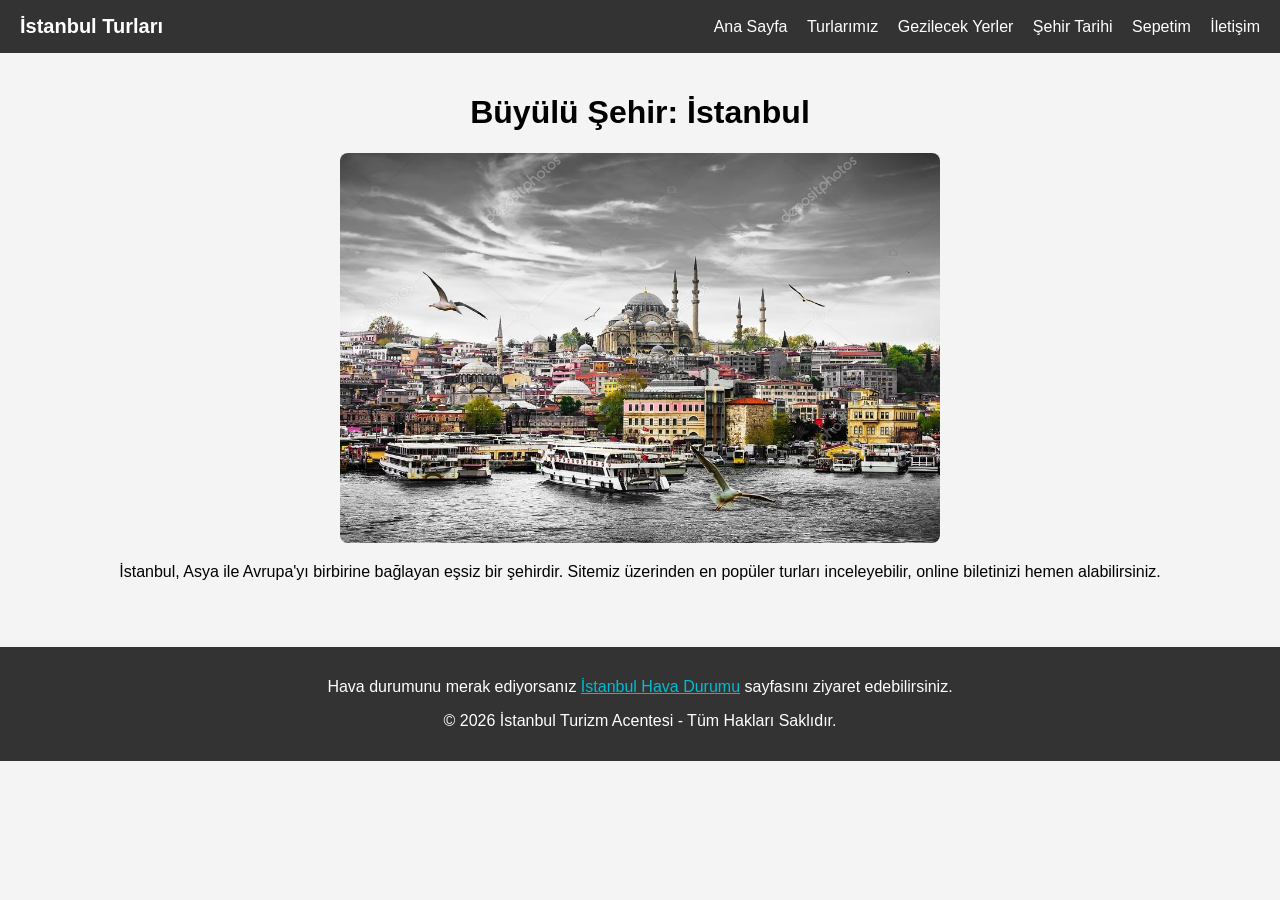
<file: index.html>
<!DOCTYPE html>
<html lang="tr">
<head>
    <meta charset="UTF-8">
    <meta name="viewport" content="width=device-width, initial-scale=1.0">
    <title>İstanbul Turizm Acentesi</title>
    <link rel="stylesheet" href="styles/style.css">
</head>
<body>

    <div class="navbar">
        <div class="logo">İstanbul Turları</div>
        <div class="menuleri-tut">
            <a href="index.html">Ana Sayfa</a>
            <a href="pages/turlar.html">Turlarımız</a>
            <a href="pages/gezilecek_yerler.html">Gezilecek Yerler</a>
            <a href="pages/tarihce.html">Şehir Tarihi</a>
            <a href="pages/sepet.html">Sepetim</a>
            <a href="pages/iletisim.html">İletişim</a>
        </div>
    </div>

    <div class="ana-icerik">
        <h1>Büyülü Şehir: İstanbul</h1>
        <img src="img/sehir.jpg" alt="İstanbul Manzarası" class="ana-resim">
        <p>İstanbul, Asya ile Avrupa'yı birbirine bağlayan eşsiz bir şehirdir. Sitemiz üzerinden en popüler turları inceleyebilir, online biletinizi hemen alabilirsiniz.</p>
    </div>

    <div class="footer">
        <p>Hava durumunu merak ediyorsanız <a href="https://www.mgm.gov.tr" target="_blank">İstanbul Hava Durumu</a> sayfasını ziyaret edebilirsiniz.</p>
        <p>© 2026 İstanbul Turizm Acentesi - Tüm Hakları Saklıdır.</p>
    </div>

    <script src="scripts/myscript.js"></script>
</body>
</html>
</file>
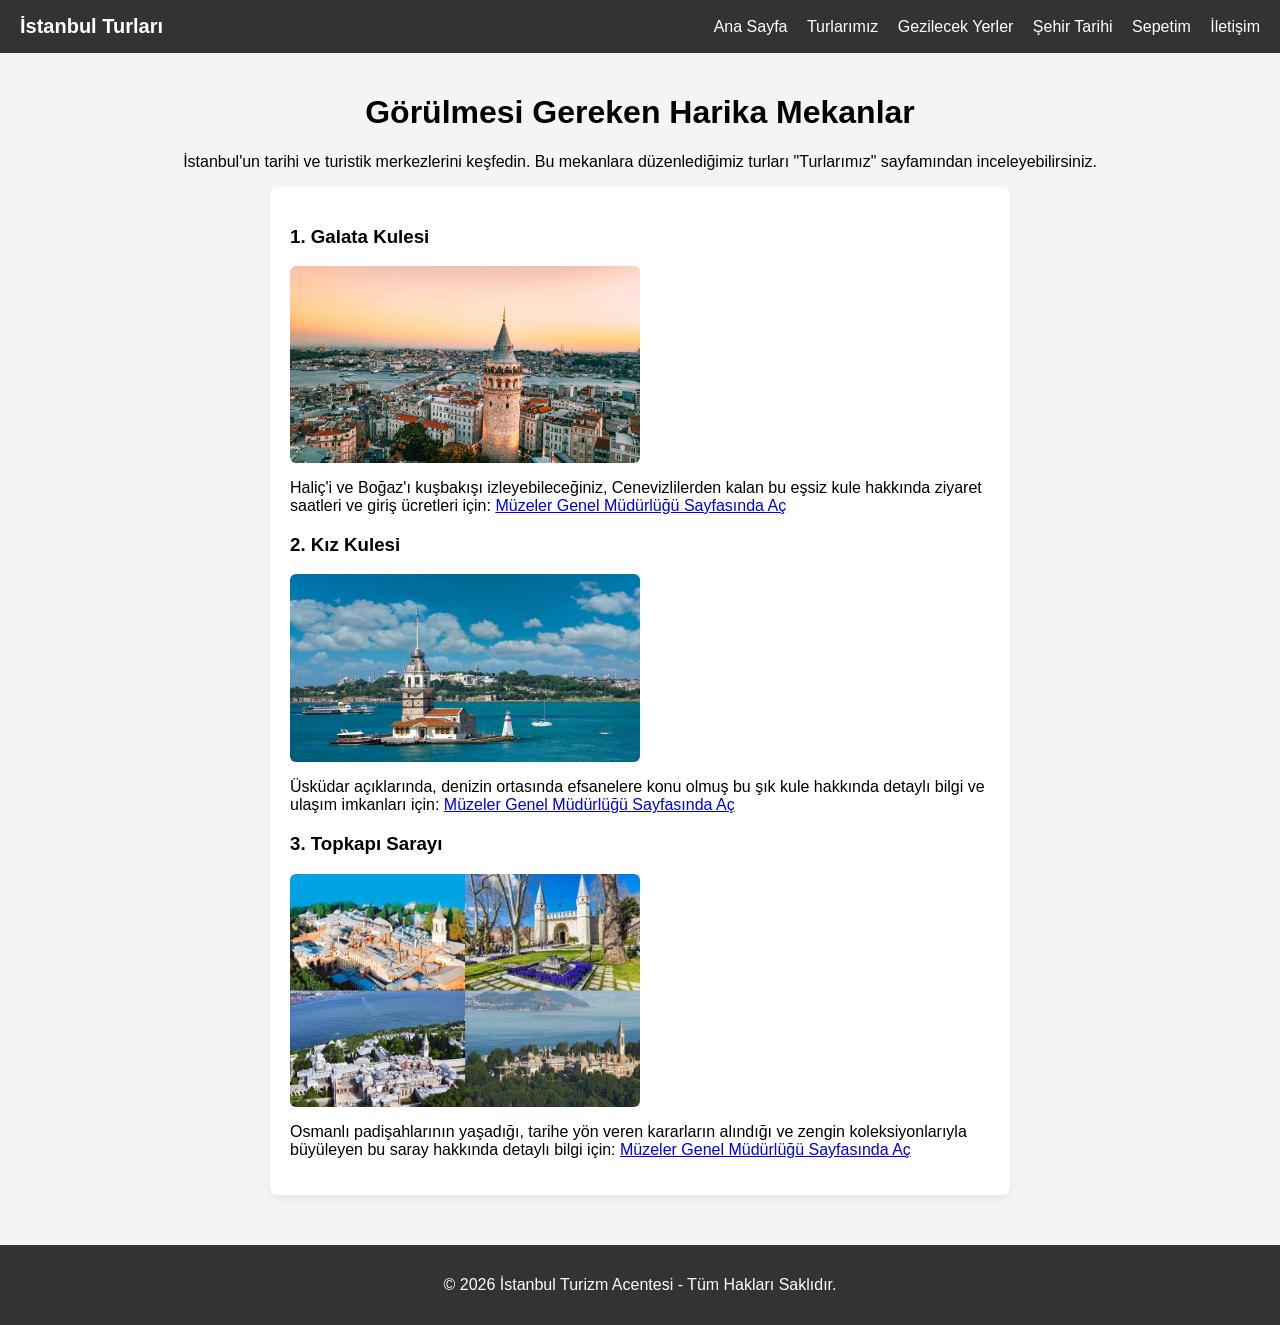
<file: pages/gezilecek_yerler.html>
<!DOCTYPE html>
<html lang="tr">
<head>
    <meta charset="UTF-8">
    <meta name="viewport" content="width=device-width, initial-scale=1.0">
    <title>Gezilecek Yerler - İstanbul Turları</title>
    <link rel="stylesheet" href="../styles/style.css">
</head>
<body>

    <div class="navbar">
        <div class="logo">İstanbul Turları</div>
        <div class="menuleri-tut">
            <a href="../index.html">Ana Sayfa</a>
            <a href="turlar.html">Turlarımız</a>
            <a href="gezilecek_yerler.html">Gezilecek Yerler</a>
            <a href="tarihce.html">Şehir Tarihi</a>
            <a href="sepet.html">Sepetim</a>
            <a href="iletisim.html">İletişim</a>
        </div>
    </div>

    <div class="ana-icerik">
        <h1>Görülmesi Gereken Harika Mekanlar</h1>
        <p>İstanbul'un tarihi ve turistik merkezlerini keşfedin. Bu mekanlara düzenlediğimiz turları "Turlarımız" sayfamından inceleyebilirsiniz.</p>

        <div class="rehber-icerik">
            <h3>1. Galata Kulesi</h3>
            <img src="../img/galata_kulesi.jpg" alt="Galata Kulesi" class="rehber-resim">
            <p>Haliç'i ve Boğaz'ı kuşbakışı izleyebileceğiniz, Cenevizlilerden kalan bu eşsiz kule hakkında ziyaret saatleri ve giriş ücretleri için:
               <a href="https://muze.gov.tr/muze-detay?SectionId=GLT04&DistId=MRK" target="_blank">Müzeler Genel Müdürlüğü Sayfasında Aç</a>
            </p>

            <h3>2. Kız Kulesi</h3>
            <img src="../img/kiz_kulesi.jpg" alt="Kız Kulesi" class="rehber-resim">
            <p>Üsküdar açıklarında, denizin ortasında efsanelere konu olmuş bu şık kule hakkında detaylı bilgi ve ulaşım imkanları için:
               <a href="https://muze.gov.tr/muze-detay?SectionId=KIZ01&DistId=MRK" target="_blank">Müzeler Genel Müdürlüğü Sayfasında Aç</a>
            </p>

            <h3>3. Topkapı Sarayı</h3>
            <img src="../img/topkapi_sarayi.jpg" alt="Topkapı Sarayı" class="rehber-resim">
            <p>Osmanlı padişahlarının yaşadığı, tarihe yön veren kararların alındığı ve zengin koleksiyonlarıyla büyüleyen bu saray hakkında detaylı bilgi için:
               <a href="https://muze.gov.tr/muze-detay?SectionId=TKS01&DistId=MRK" target="_blank">Müzeler Genel Müdürlüğü Sayfasında Aç</a>
            </p>
        </div>
    </div>

    <div class="footer">
        
        <p>© 2026 İstanbul Turizm Acentesi - Tüm Hakları Saklıdır.</p>
    </div>

    <script src="../scripts/myscript.js"></script>
</body>
</html>
</file>
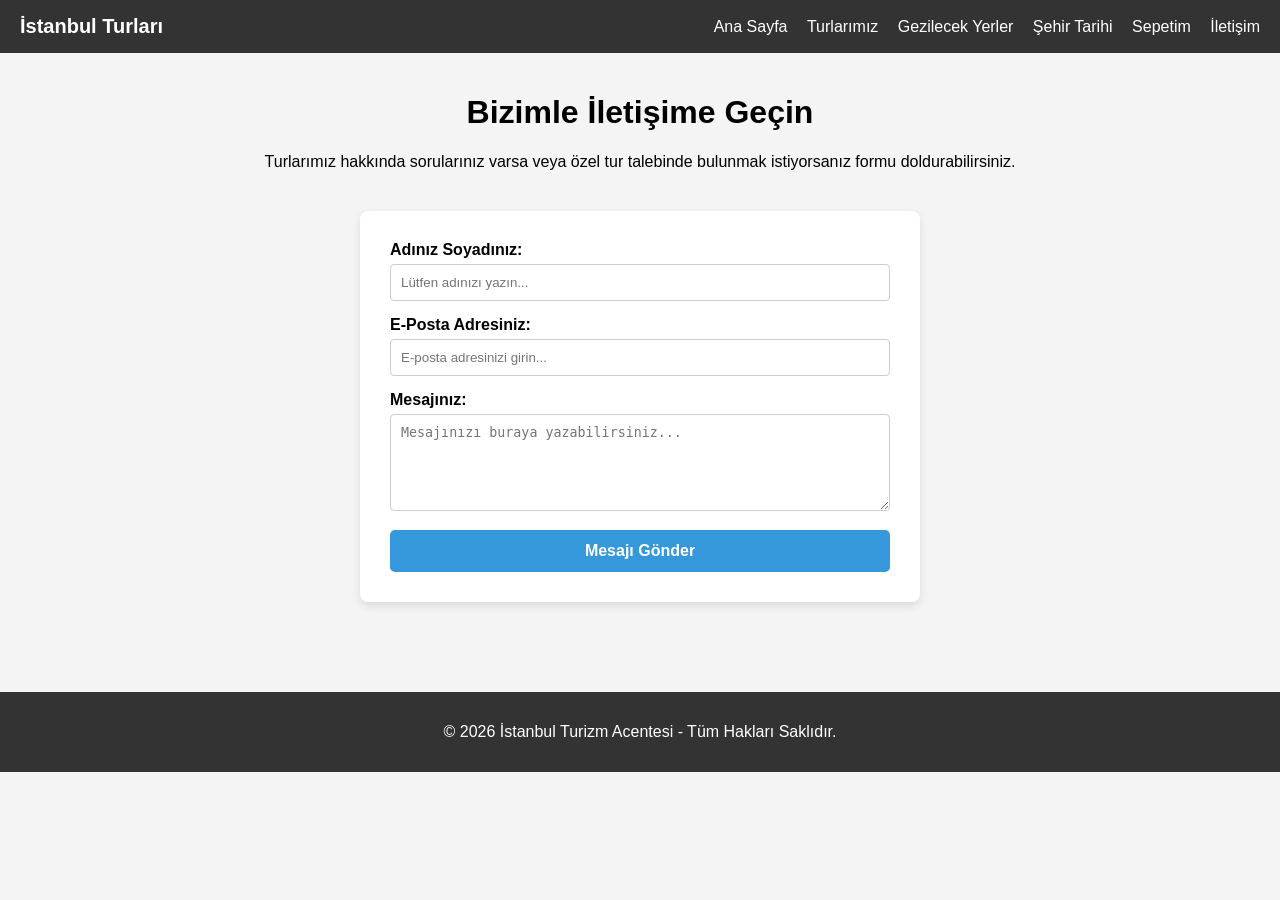
<file: pages/iletisim.html>
<!DOCTYPE html>
<html lang="tr">
<head>
    <meta charset="UTF-8">
    <meta name="viewport" content="width=device-width, initial-scale=1.0">
    <title>İletişim - İstanbul Turları</title>
    <link rel="stylesheet" href="../styles/style.css">
</head>
<body>

    <div class="navbar">
        <div class="logo">İstanbul Turları</div>
        <div class="menuleri-tut">
            <a href="../index.html">Ana Sayfa</a>
            <a href="turlar.html">Turlarımız</a>
            <a href="gezilecek_yerler.html">Gezilecek Yerler</a>
            <a href="tarihce.html">Şehir Tarihi</a>
            <a href="sepet.html">Sepetim</a>
            <a href="iletisim.html">İletişim</a>
        </div>
    </div>
    <div class="ana-icerik">
        <h1>Bizimle İletişime Geçin</h1>
        <p>Turlarımız hakkında sorularınız varsa veya özel tur talebinde bulunmak istiyorsanız formu doldurabilirsiniz.</p>
        
        <div class="form-kutusu">
            <form onsubmit="return formuGonder()">
                
                <div class="form-grup">
                    <label for="adsoyad">Adınız Soyadınız:</label>
                    <input type="text" id="adsoyad" required placeholder="Lütfen adınızı yazın...">
                </div>

                <div class="form-grup">
                    <label for="eposta">E-Posta Adresiniz:</label>
                    <input type="email" id="eposta" required placeholder="E-posta adresinizi girin...">
                </div>

                <div class="form-grup">
                    <label for="mesaj">Mesajınız:</label>
                    <textarea id="mesaj" rows="5" required placeholder="Mesajınızı buraya yazabilirsiniz..."></textarea>
                </div>

                <button type="submit" class="form-btn">Mesajı Gönder</button>
            </form>
        </div>
    </div>

    <div class="footer">
        <p>© 2026 İstanbul Turizm Acentesi - Tüm Hakları Saklıdır.</p>
    </div>
    <script src="../scripts/myscript.js"></script>
</body>
</html>
</file>
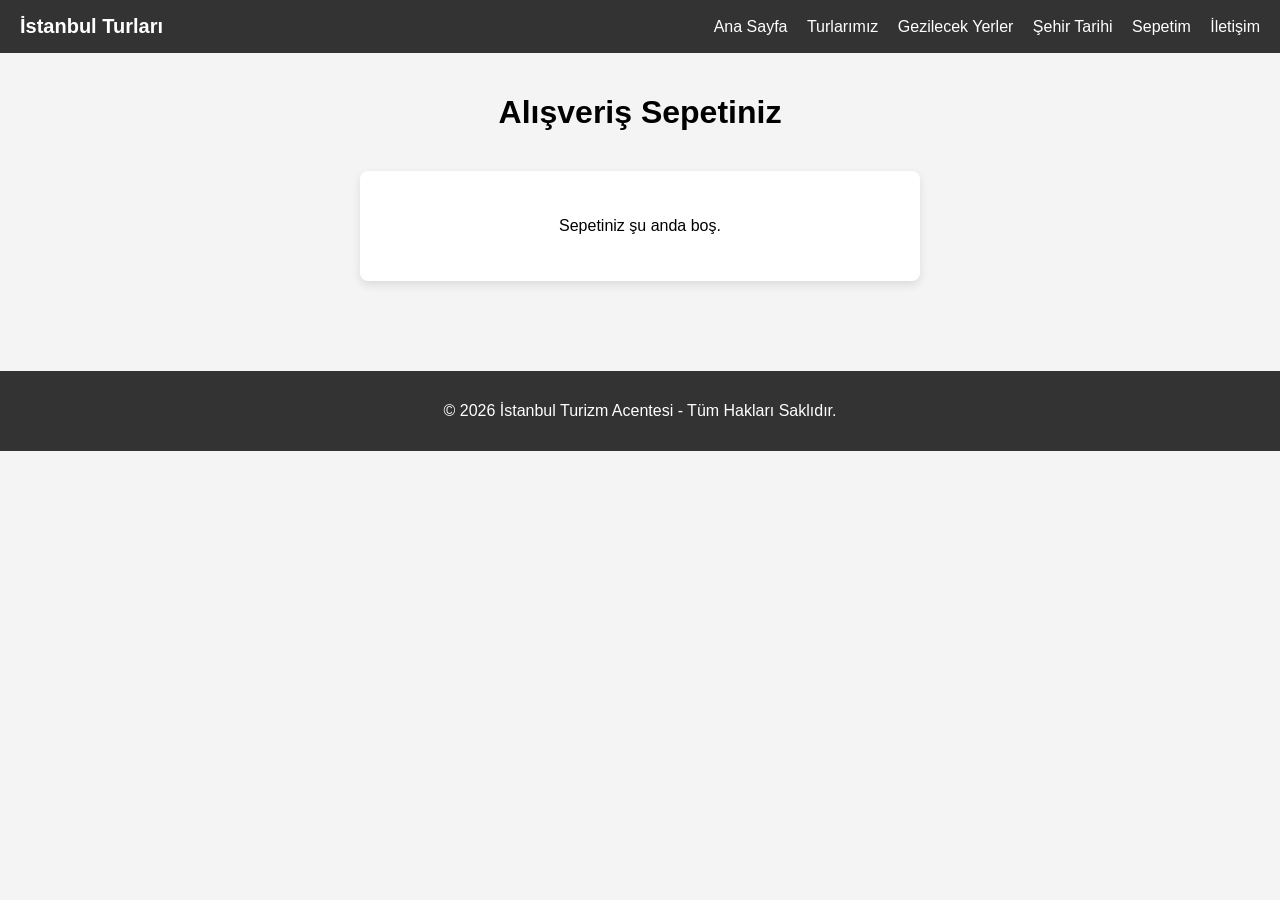
<file: pages/sepet.html>
<!DOCTYPE html>
<html lang="tr">
<head>
    <meta charset="UTF-8">
    <meta name="viewport" content="width=device-width, initial-scale=1.0">
    <title>Sepetim - İstanbul Turları</title>
    <link rel="stylesheet" href="../styles/style.css">
</head>
<body>
<div class="navbar">
        <div class="logo">İstanbul Turları</div>
        <div class="menuleri-tut">
            <a href="../index.html">Ana Sayfa</a>
            <a href="turlar.html">Turlarımız</a>
            <a href="gezilecek_yerler.html">Gezilecek Yerler</a>
            <a href="tarihce.html">Şehir Tarihi</a>
            <a href="sepet.html">Sepetim</a>
            <a href="iletisim.html">İletişim</a>
        </div>
    </div>

    <div class="ana-icerik">
        <h1>Alışveriş Sepetiniz</h1>
        
        <div class="sepet-kutusu">
            <p id="sepet-durum-yazisi">Sepetiniz şu anda boş.</p>
            
            <div id="sepet-detay-alani" style="display: none;">
                <h3 id="sepet-tur-adi">Seçilen Tur: -</h3>
                <p class="sepet-fiyat-yazi">Toplam Tutar: <b id="sepet-toplam-fiyat">0</b> TL</p>
                
                <button onclick="sepetiBosalt()" class="bosalt-btn">Sepeti Temizle</button>
                <button onclick="satinalmaOnayi()" class="onay-btn">Alışverişi Tamamla</button>
            </div>
        </div>
    </div>

  <div class="footer">
        <p>© 2026 İstanbul Turizm Acentesi - Tüm Hakları Saklıdır.</p>
    </div>

    <script src="../scripts/myscript.js"></script>
    
    <script>
       
        var tur = localStorage.getItem("secilenTur");
        var fiyat = localStorage.getItem("turFiyati");

        if (tur && fiyat) {
            document.getElementById("sepet-durum-yazisi").style.display = "none";
            document.getElementById("sepet-detay-alani").style.display = "block";
            
            document.getElementById("sepet-tur-adi").innerText = "Seçilen Tur: " + tur;
            document.getElementById("sepet-toplam-fiyat").innerText = fiyat;
        }
    </script>
</body>
</html>
</file>
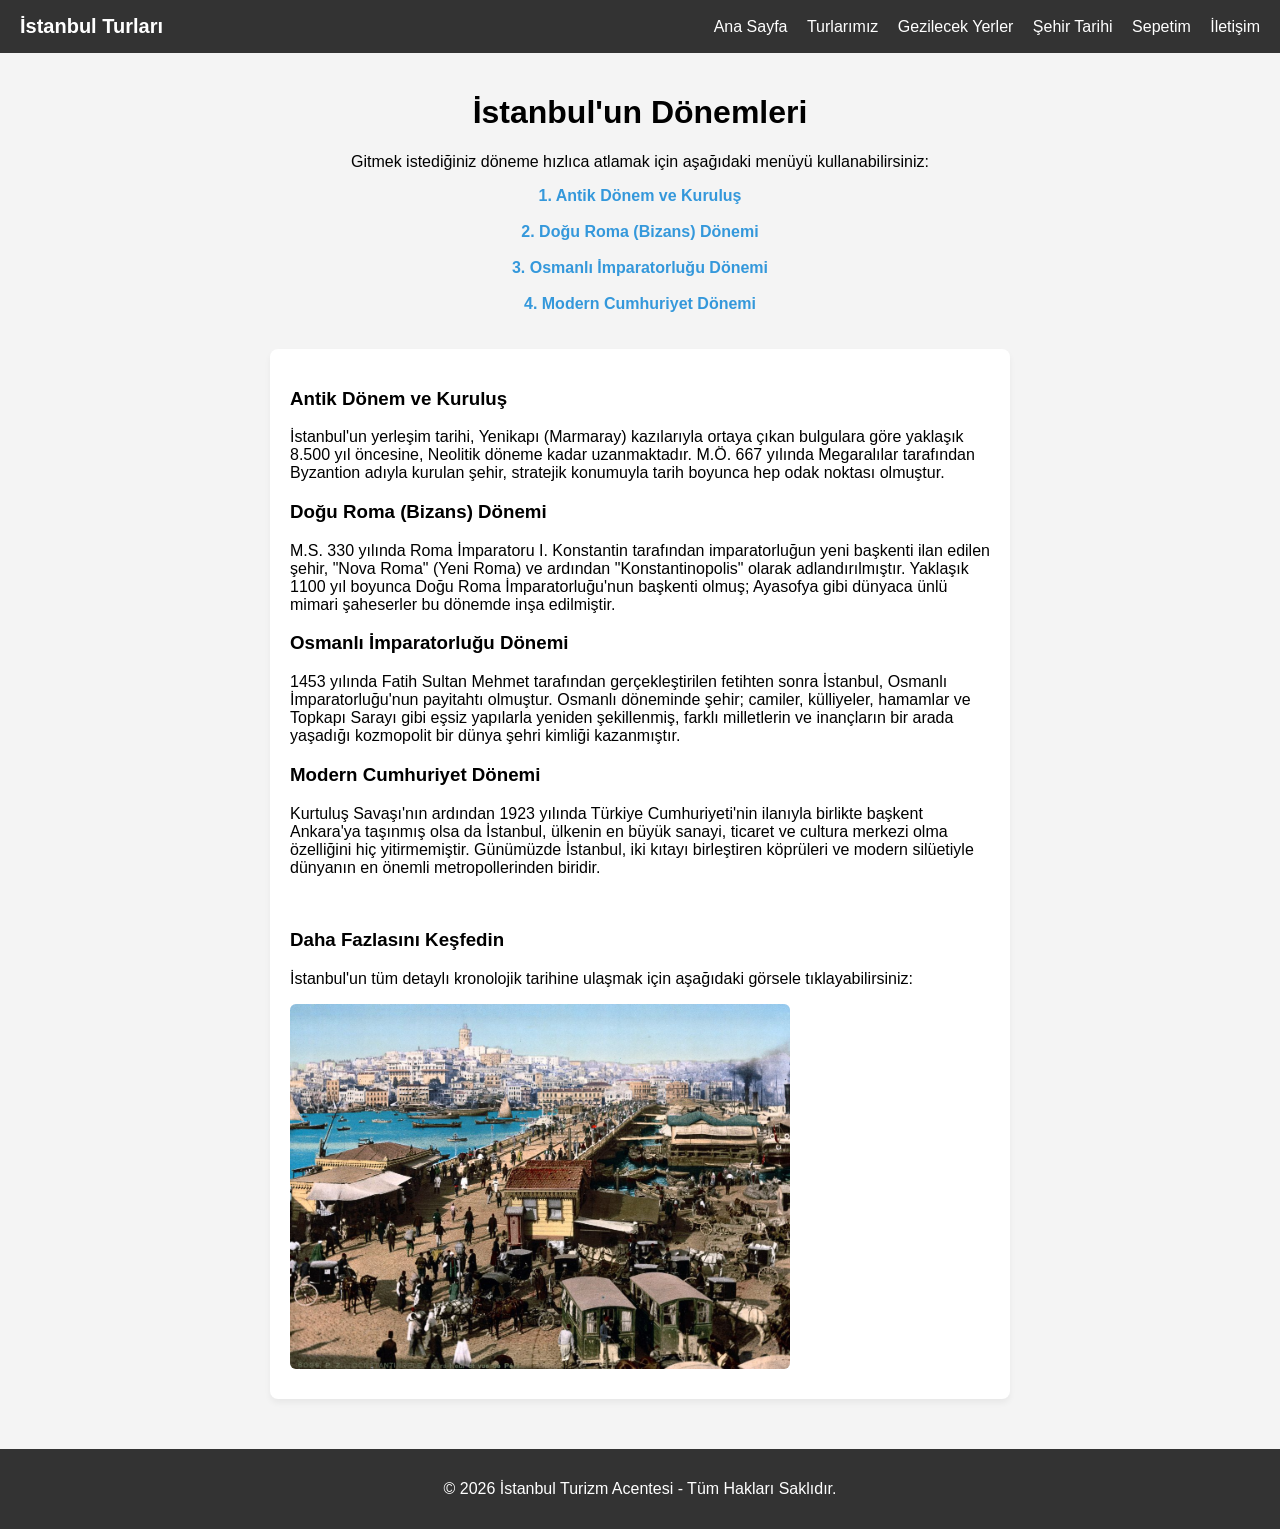
<file: pages/tarihce.html>
<!DOCTYPE html>
<html lang="tr">
<head>
    <meta charset="UTF-8">
    <meta name="viewport" content="width=device-width, initial-scale=1.0">
    <title>Şehir Tarihi - İstanbul Turları</title>
    <link rel="stylesheet" href="../styles/style.css">
</head>
<body>

    <div class="navbar">
        <div class="logo">İstanbul Turları</div>
        <div class="menuleri-tut">
            <a href="../index.html">Ana Sayfa</a>
            <a href="turlar.html">Turlarımız</a>
            <a href="gezilecek_yerler.html">Gezilecek Yerler</a>
            <a href="tarihce.html">Şehir Tarihi</a>
            <a href="sepet.html">Sepetim</a>
            <a href="iletisim.html">İletişim</a>
        </div>
    </div>

    <div class="ana-icerik">
        <h1>İstanbul'un Dönemleri</h1>
        <p>Gitmek istediğiniz döneme hızlıca atlamak için aşağıdaki menüyü kullanabilirsiniz:</p>
        
        <div class="tarih-linkleri">
            <a href="#antik">1. Antik Dönem ve Kuruluş</a><br><br>
            <a href="#bizans">2. Doğu Roma (Bizans) Dönemi</a><br><br>
            <a href="#osmanli">3. Osmanlı İmparatorluğu Dönemi</a><br><br>
            <a href="#modern">4. Modern Cumhuriyet Dönemi</a>
        </div>
        
        <br><br>

        <div class="rehber-icerik" style="text-align: left; max-width: 700px; margin: 0 auto;">
            <h3 id="antik">Antik Dönem ve Kuruluş</h3>
            <p>İstanbul'un yerleşim tarihi, Yenikapı (Marmaray) kazılarıyla ortaya çıkan bulgulara göre yaklaşık 8.500 yıl öncesine, Neolitik döneme kadar uzanmaktadır. M.Ö. 667 yılında Megaralılar tarafından Byzantion adıyla kurulan şehir, stratejik konumuyla tarih boyunca hep odak noktası olmuştur.</p>
            
            <h3 id="bizans">Doğu Roma (Bizans) Dönemi</h3>
            <p>M.S. 330 yılında Roma İmparatoru I. Konstantin tarafından imparatorluğun yeni başkenti ilan edilen şehir, "Nova Roma" (Yeni Roma) ve ardından "Konstantinopolis" olarak adlandırılmıştır. Yaklaşık 1100 yıl boyunca Doğu Roma İmparatorluğu'nun başkenti olmuş; Ayasofya gibi dünyaca ünlü mimari şaheserler bu dönemde inşa edilmiştir.</p>
            
            <h3 id="osmanli">Osmanlı İmparatorluğu Dönemi</h3>
            <p>1453 yılında Fatih Sultan Mehmet tarafından gerçekleştirilen fetihten sonra İstanbul, Osmanlı İmparatorluğu'nun payitahtı olmuştur. Osmanlı döneminde şehir; camiler, külliyeler, hamamlar ve Topkapı Sarayı gibi eşsiz yapılarla yeniden şekillenmiş, farklı milletlerin ve inançların bir arada yaşadığı kozmopolit bir dünya şehri kimliği kazanmıştır.</p>
            
            <h3 id="modern">Modern Cumhuriyet Dönemi</h3>
            <p>Kurtuluş Savaşı'nın ardından 1923 yılında Türkiye Cumhuriyeti'nin ilanıyla birlikte başkent Ankara'ya taşınmış olsa da İstanbul, ülkenin en büyük sanayi, ticaret ve cultura merkezi olma özelliğini hiç yitirmemiştir. Günümüzde İstanbul, iki kıtayı birleştiren köprüleri ve modern silüetiyle dünyanın en önemli metropollerinden biridir.</p>
            
            <br>
            <h3>Daha Fazlasını Keşfedin</h3>
            <p>İstanbul'un tüm detaylı kronolojik tarihine ulaşmak için aşağıdaki görsele tıklayabilirsiniz:</p>
            
            <a href="https://tr.wikipedia.org/wiki/İstanbul'un_tarihi" target="_blank">
                <img src="../img/tarihi_resim.jpg" alt="Detaylı Tarih İçin Tıklayın" class="rehber-resim" style="width: 100%; max-width: 500px; display: block; margin: 10px 0;">
            </a>
        </div>
    </div>

    <div class="footer">

        <p>© 2026 İstanbul Turizm Acentesi - Tüm Hakları Saklıdır.</p>
    </div>

    <script src="../scripts/myscript.js"></script>
</body>
</html>
</file>
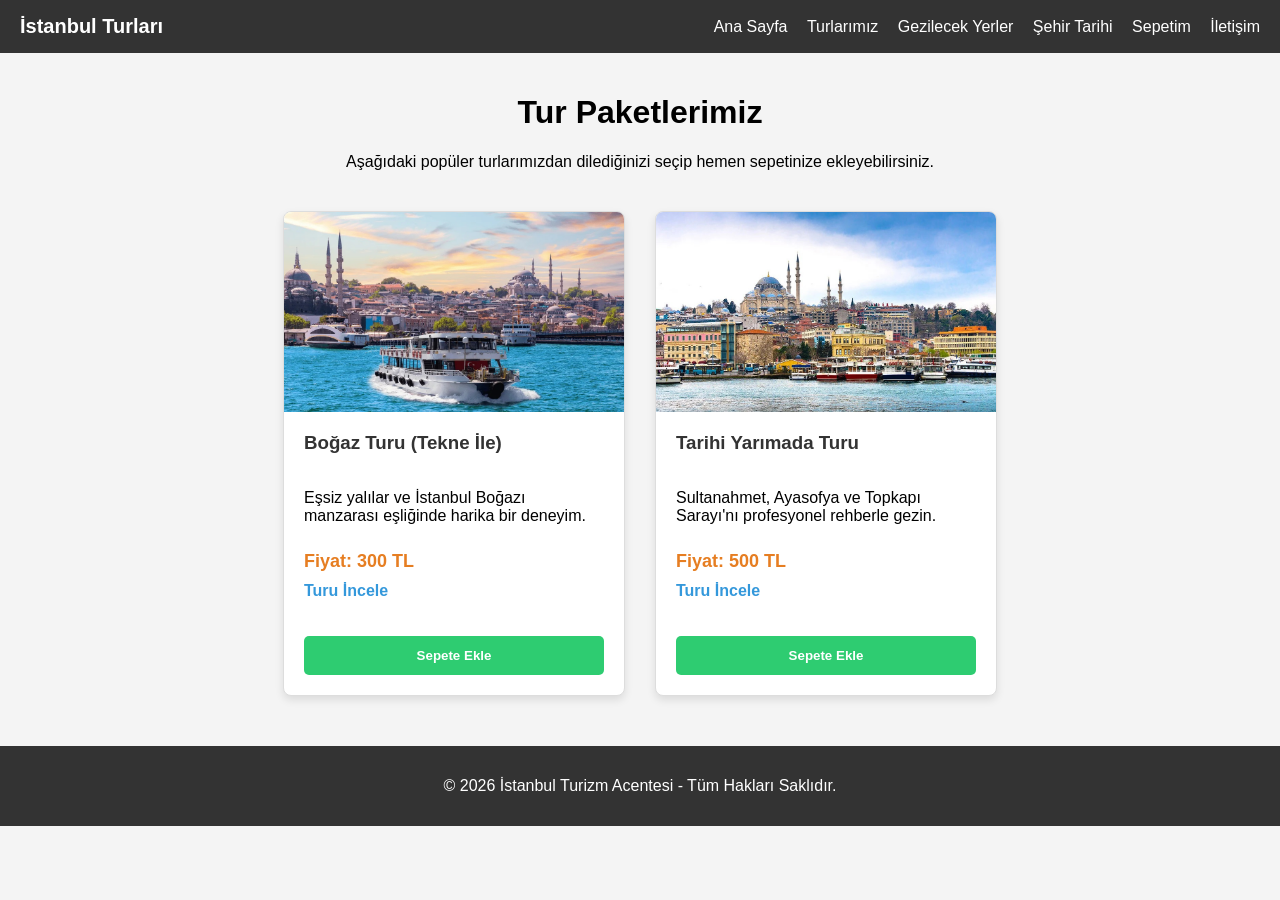
<file: pages/turlar.html>
<!DOCTYPE html>
<html lang="tr">
<head>
    <meta charset="UTF-8">
    <meta name="viewport" content="width=device-width, initial-scale=1.0">
    <title>İstanbul Turları - Ürün Listeleme</title>
    <link rel="stylesheet" href="../styles/style.css">
</head>
<body>

<div class="navbar">
        <div class="logo">İstanbul Turları</div>
        <div class="menuleri-tut">
            <a href="../index.html">Ana Sayfa</a>
            <a href="turlar.html">Turlarımız</a>
            <a href="gezilecek_yerler.html">Gezilecek Yerler</a>
            <a href="tarihce.html">Şehir Tarihi</a>
            <a href="sepet.html">Sepetim</a>
            <a href="iletisim.html">İletişim</a>
        </div>
    </div>

    <div class="ana-icerik">
        <h1>Tur Paketlerimiz</h1>
        <p>Aşağıdaki popüler turlarımızdan dilediğinizi seçip hemen sepetinize ekleyebilirsiniz.</p>
        
 <div class="tur-vitrin-konteyner">
            
            <div class="tur-vitrin-kart">
                <img src="../img/bogaz_turu.jpg" alt="Boğaz Turu" class="vitrin-kart-resim">
                <div class="vitrin-kart-icerik">
                    <h3>Boğaz Turu (Tekne İle)</h3>
                    <p>Eşsiz yalılar ve İstanbul Boğazı manzarası eşliğinde harika bir deneyim.</p>
                    <p class="tur-fiyat"><b>Fiyat: 300 TL</b></p>
                    
                    <a href="tur-detay.html" onclick="detayResminiAyarla('../img/bogaz_turu.jpg', 'Boğaz Turu (Tekne İle)', 300, 'Eşsiz yalılar ve İstanbul Boğazı manzarası eşliğinde lüks teknemizle 2 saatlik harika bir yolculuğa çıkın. Tarihi dokuyu denizden hissedin.')" class="detay-link">Turu İncele</a>
                    <br><br>
                    <button onclick="sepeteEkle('Boğaz Turu', 300)">Sepete Ekle</button>
                </div>
            </div>

            <div class="tur-vitrin-kart">
                <img src="../img/yarim_ada_turu.jpg" alt="Tarihi Yarımada Turu" class="vitrin-kart-resim">
                <div class="vitrin-kart-icerik">
                    <h3>Tarihi Yarımada Turu</h3>
                    <p>Sultanahmet, Ayasofya ve Topkapı Sarayı'nı profesyonel rehberle gezin.</p>
                    <p class="tur-fiyat"><b>Fiyat: 500 TL</b></p>
                    
                    <a href="tur-detay.html" onclick="detayResminiAyarla('../img/yarim_ada_turu.jpg', 'Tarihi Yarımada Turu', 500, 'Sultanahmet Camii, Ayasofya-i Kebir Camii ve Topkapı Sarayı gibi İstanbulun en köklü tarihi mekanlarını uzman rehberlerimiz eşliğinde keşfedin.')" class="detay-link">Turu İncele</a>
                    <br><br>
                    <button onclick="sepeteEkle('Tarihi Yarımada Turu', 500)">Sepete Ekle</button>
                </div>
            </div>

        </div>

        </div>

        </div>

        </div>

        </div>
    </div>

    <div class="footer">
    
        <p>© 2026 İstanbul Turizm Acentesi - Tüm Hakları Saklıdır.</p>
    </div>

    <script src="../scripts/myscript.js"></script>
</body>
</html>
</file>
<file: styles/style.css>
body {
    font-family: Arial, sans-serif;
    margin: 0;
    padding: 0;
    background-color: #f4f4f4;
}


.navbar {
    display: flex;             
    justify-content: space-between; 
    align-items: center;        
    background-color: #333;     
    padding: 15px 20px;
}

.navbar .logo {
    color: white;
    font-weight: bold;
    font-size: 20px;
}


.navbar .menuleri-tut a {
    color: white;
    text-decoration: none;      
    margin-left: 15px;
}

.navbar .menuleri-tut a:hover {
    color: #3498db;            
}


.ana-icerik {
    padding: 20px;
    text-align: center;
}


.ana-resim {
    max-width: 100%;
    height: auto;
    width: 600px;
    border-radius: 8px;
}


.tur-konteyner {
    display: flex;            
    justify-content: center;   
    align-items: stretch;      
    gap: 30px;                 
    margin-top: 40px;
    padding: 0 20px;
}

.tur-vitrin-konteyner {
    display: flex;             /* Kartları yan yana dizer */
    justify-content: center;   /* İki kartı da ekranın tam ortasında toplar */
    align-items: stretch;      /* Kart boylarını eşitler */
    gap: 30px;                 /* Aralarındaki mesafeyi ayarlar */
    margin-top: 40px;
    padding: 0 20px;
}

.tur-vitrin-kart {
    background-color: white;
    border: 1px solid #ddd;
    border-radius: 8px;
    width: 100%;
    max-width: 340px;         
    box-shadow: 0 4px 8px rgba(0,0,0,0.1);
    text-align: left;          
    overflow: hidden;         
    display: flex;
    flex-direction: column;  
}
.vitrin-kart-resim {
    width: 100%;
    height: 200px;             
    object-fit: cover;        
}


.vitrin-kart-icerik {
    padding: 20px;
    display: flex;
    flex-direction: column;
    flex-grow: 1;              
}

.vitrin-kart-icerik h3 {
    margin-top: 0;
    color: #333;
}

.tur-fiyat {
    color: #e67e22;            
    font-size: 18px;
    margin: 10px 0;
}


.detay-link {
    color: #3498db;
    text-decoration: none;
    font-weight: bold;
}
.detay-link:hover {
    text-decoration: underline;
}


.vitrin-kart-icerik button {
    background-color: #2ecc71;
    color: white;
    border: none;
    padding: 12px 15px;
    border-radius: 5px;
    cursor: pointer;
    font-weight: bold;
    margin-top: auto;          
}
.vitrin-kart-icerik button:hover {
    background-color: #27ae60;
}



.detay-konteyner {
    display: flex;             
    justify-content: center;
    align-items: flex-start;
    gap: 30px;
    max-width: 750px;;
    margin:40px auto;
    background-color: white;
    padding: 25px;
    border-radius: 8px;
    box-shadow: 0 4px 12px rgba(0,0,0,0.1);
    text-align: left;
}

.detay-sol {
    flex: 1;
    max-width: 220px;          
}


.detay-sag {
    flex: 2;
}

.detay-resim {
    width: 100%;
    height: 300px;
    object-fit:cover;
    border-radius: 6px;
}

.detay-fiyat {
    font-size: 22px;
    color: #e67e22;
    margin: 20px 0;
}

.detay-buton {
    background-color: #3498db; 
    color: white;
    border: none;
    padding: 12px 25px;
    font-size: 16px;
    border-radius: 5px;
    cursor: pointer;
    font-weight: bold;
    width: 100%;
}

.detay-buton:hover { background-color: #2980b9; }


.sepet-kutusu, .form-kutusu {
    background-color: white;
    max-width: 500px;
    margin: 40px auto;
    padding: 30px;
    border-radius: 8px;
    box-shadow: 0 4px 10px rgba(0,0,0,0.1);
}

.form-kutusu { text-align: left; }

.sepet-fiyat-yazi {
    font-size: 20px;
    margin: 20px 0;
}


.bosalt-btn {
    background-color: #e74c3c; 
    color: white;
    border: none;
    padding: 10px 20px;
    border-radius: 5px;
    cursor: pointer;
    font-weight: bold;
    margin-right: 10px;
}
.bosalt-btn:hover { background-color: #c0392b; }

.onay-btn {
    background-color: #2ecc71; 
    color: white;
    border: none;
    padding: 10px 20px;
    border-radius: 5px;
    cursor: pointer;
    font-weight: bold;
}
.onay-btn:hover { background-color: #27ae60; }


.form-grup { margin-bottom: 15px; }
.form-grup label {
    display: block;
    margin-bottom: 5px;
    font-weight: bold;
}
.form-grup input, .form-grup textarea {
    width: 100%;
    padding: 10px;
    border: 1px solid #ccc;
    border-radius: 4px;
    box-sizing: border-box;
}
.form-btn {
    background-color: #3498db;
    color: white;
    border: none;
    padding: 12px 20px;
    font-size: 16px;
    border-radius: 5px;
    cursor: pointer;
    font-weight: bold;
    width: 100%;
}
.form-btn:hover { background-color: #2980b9; }


.rehber-icerik {
    max-width: 700px;
    margin: 0 auto;
    text-align: left;
    background-color: white;
    padding: 20px;
    border-radius: 8px;
    box-shadow: 0 4px 6px rgba(0,0,0,0.05);
}

.rehber-resim {
    max-width: 100%;
    width: 350px;
    height: auto;
    border-radius: 6px;
    margin: 10px 0;
    display: block;
}

.tarih-linkleri a {
    color: #3498db;
    text-decoration: none;
    font-weight: bold;
}
.tarih-linkleri a:hover { text-decoration: underline; }


.footer {
    background-color: #333;
    color: white;
    text-align: center;
    padding: 15px;
    margin-top: 30px;
    width: 100%;            
    box-sizing: border-box;
}

.footer a { color: #00bcd4; }

@media (max-width: 768px) {
    .tur-vitrin-konteyner {
        flex-direction: column; 
        align-items: center;
    }
    .navbar {
        flex-direction: column; 
    }
    .navbar .menuleri-tut {
        margin-top: 10px;
        display: flex;
        flex-direction: column;
        align-items: center;
    }
    .navbar .menuleri-tut a { margin: 5px 0; }
    
    .tur-kart-yatay, .detay-konteyner {
        flex-direction: column; /
    }
    .tur-kart-sol {
        max-width: 100%;
        margin-right: 0;
        margin-bottom: 15px;
    }
}
</file>
